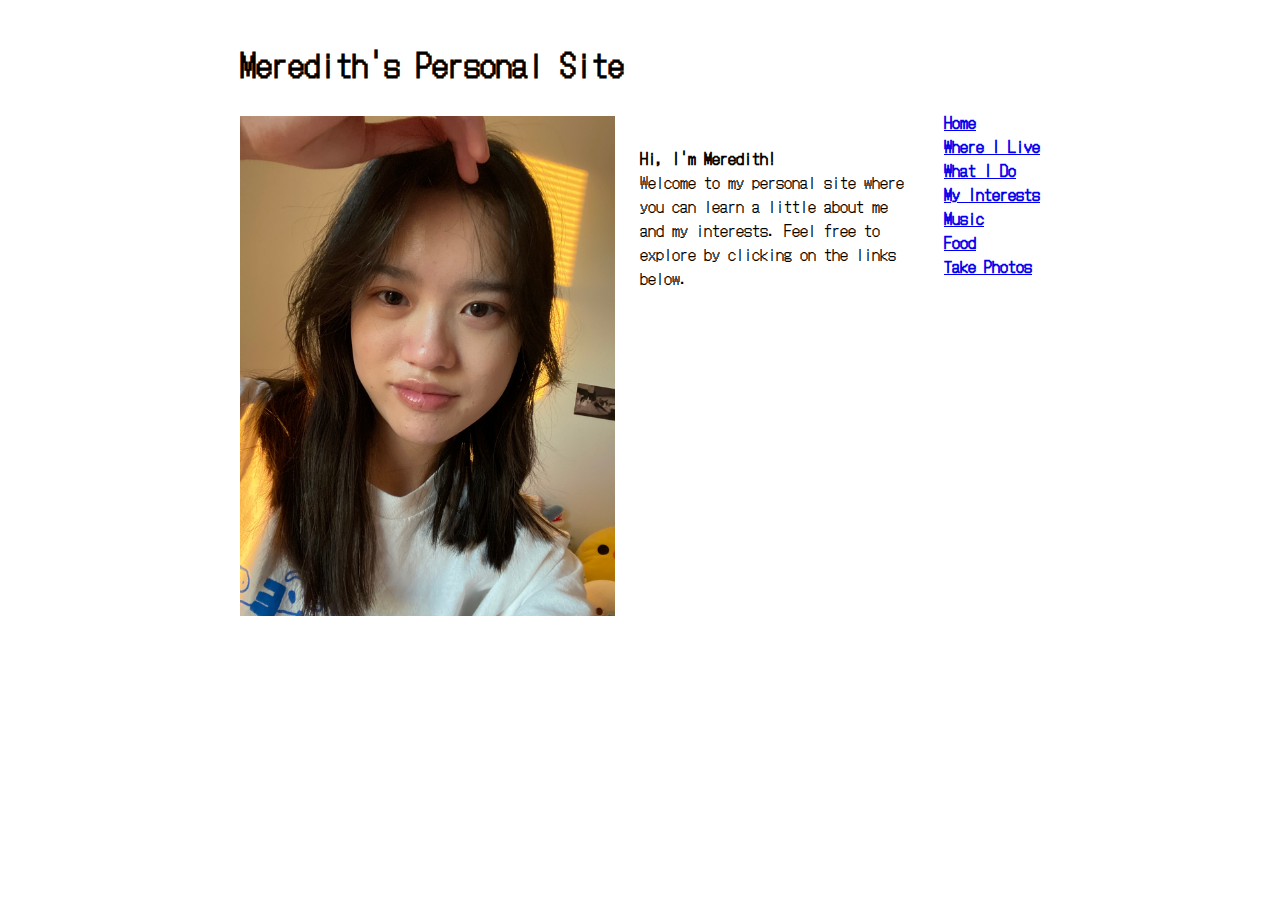
<file: index.html>
<!DOCTYPE html>
<html lang="en">
<head>
    <meta charset="UTF-8">
    <title>Meredith's Personal Site</title>
    <link href="styles.css" rel="stylesheet">
    <link rel="preconnect" href="https://fonts.googleapis.com">
    <link rel="preconnect" href="https://fonts.gstatic.com" crossorigin>
    <link href="https://fonts.googleapis.com/css2?family=DotGothic16&display=swap" rel="stylesheet">
</head>
<body>
    <nav>
        <ul>
            <li><a href="index.html">Home</a></li>
            <li><a href="where.html">Where I Live</a></li>
            <li><a href="work.html">What I Do</a></li>
            <li><a href="interests/index.html">My Interests</a>
                <ul>
                    <li><a href="interests/music.html">Music</a></li>
                    <li><a href="interests/food.html">Food</a></li>
                    <li><a href="interests/takephotos.html">Take Photos</a></li>
                </ul>
            </li>
        </ul>
    </nav>
    <h1>Meredith's Personal Site</h1>
    <div>
        <figure><p><img src="images/meredith.jpg" alt="my profile photo" width="375" height="500"></p></figure>
        <div><p><strong>Hi, I&apos;m Meredith!</strong> <br>
        Welcome to my personal site where you can learn a little about me and my interests. Feel free to explore by clicking on the links below.</p></div>
    </div>
    
</body>
</html>
</file>
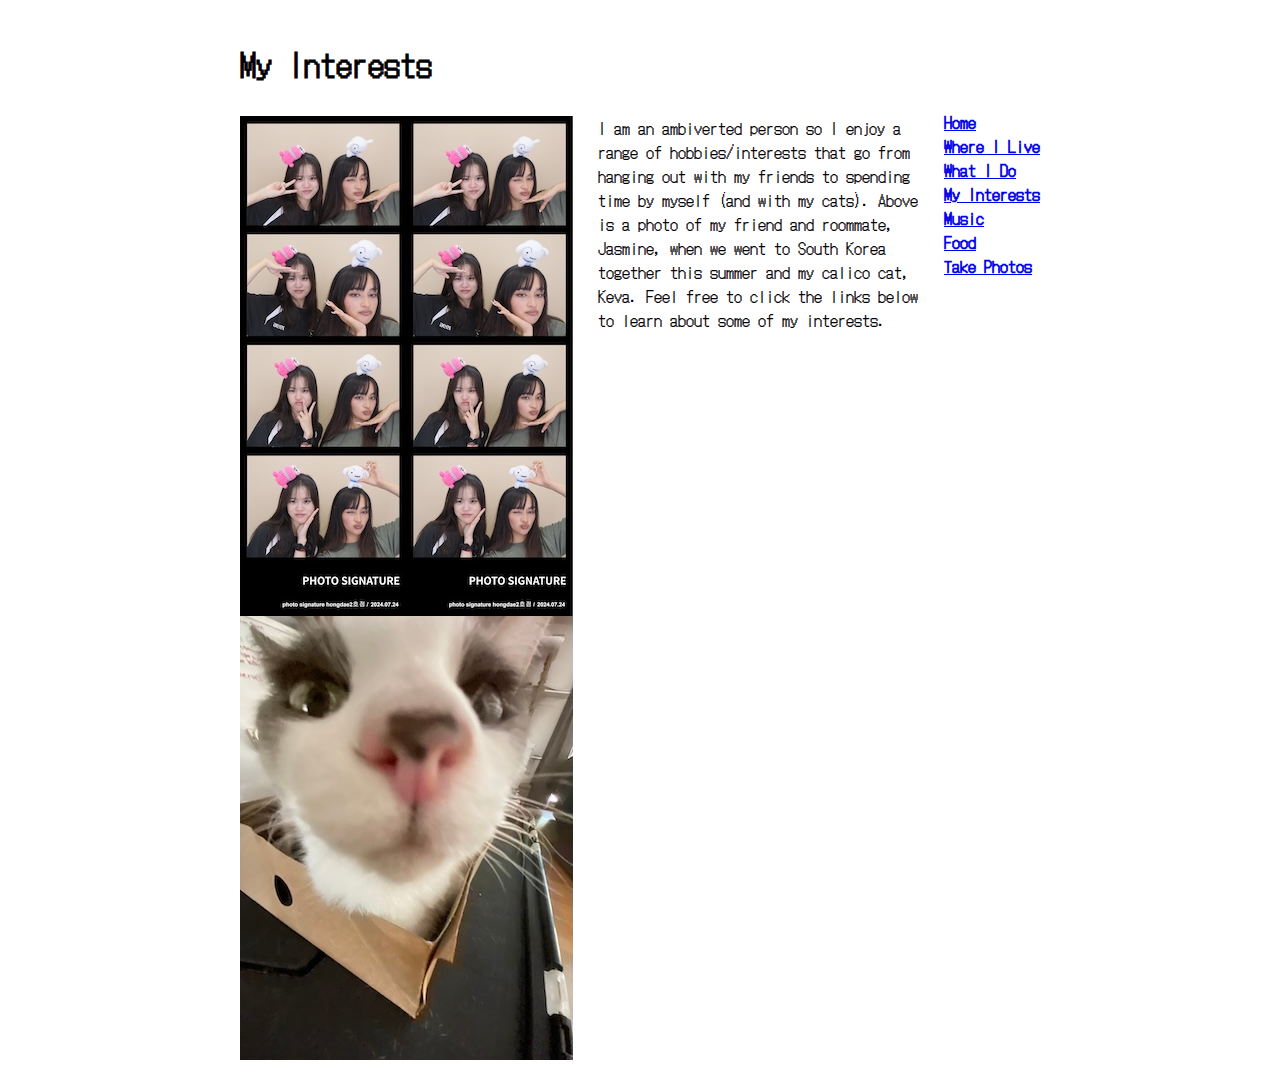
<file: interests/index.html>
<!DOCTYPE html>
<html lang="en">
<head>
    <meta charset="UTF-8">
    <title>My Interests</title>
    <link href="../styles.css" rel="stylesheet">
    <link rel="preconnect" href="https://fonts.googleapis.com">
    <link rel="preconnect" href="https://fonts.gstatic.com" crossorigin>
    <link href="https://fonts.googleapis.com/css2?family=DotGothic16&display=swap" rel="stylesheet">
</head>
<body>
    <nav>
        <ul>
            <li><a href="../index.html">Home</a></li>
            <li><a href="../where.html">Where I Live</a></li>
            <li><a href="../work.html">What I Do</a></li>
            <li><a href="index.html">My Interests</a>
                <ul>
                    <li><a href="music.html">Music</a></li>
                    <li><a href="food.html">Food</a></li>
                    <li><a href="takephotos.html">Take Photos</a></li>
                </ul>
            </li>
        </ul>
    </nav>
    <h1>My Interests</h1>
    <div>
        <p><img src="../images/jasmineandi.jpg" alt="a photo of jasmine and i" width="333" height="500">
            <img src="../images/keva.jpg" alt="my calico cat" width="333" height="444"></p>
        <p>I am an ambiverted person so I enjoy a range of hobbies/interests that go from hanging out with my friends to spending time by myself (and with my cats). Above is a photo of my friend and roommate, Jasmine, when we went to South Korea together this summer and my calico cat, Keva. Feel free to click the links below to learn about some of my interests.</p>
    </div>
</body>
</html>
</file>
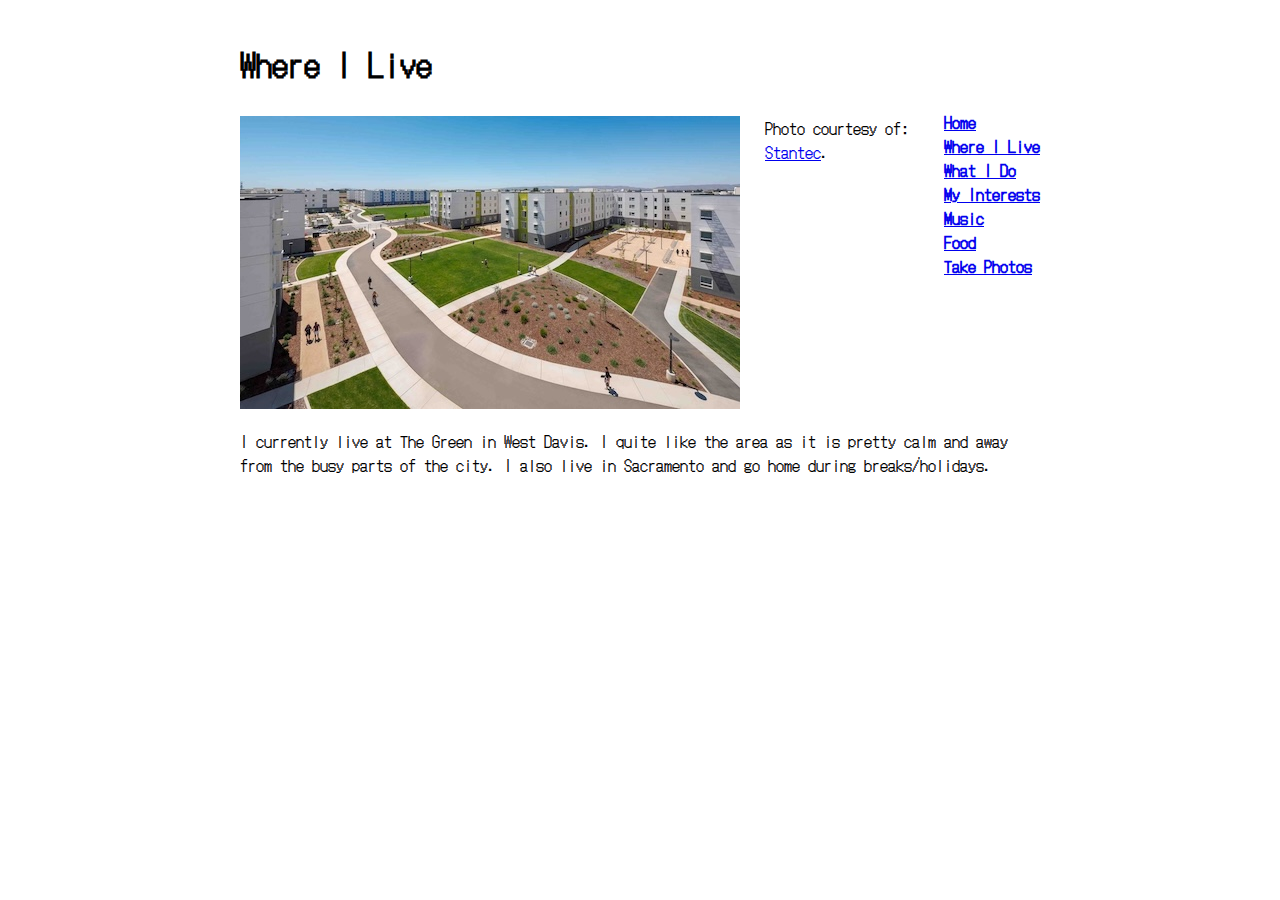
<file: where.html>
<!DOCTYPE html>
<html lang="en">
<head>
    <meta charset="UTF-8">
    <title>Where I Live</title>
    <link href="styles.css" rel="stylesheet">
    <link rel="preconnect" href="https://fonts.googleapis.com">
    <link rel="preconnect" href="https://fonts.gstatic.com" crossorigin>
    <link href="https://fonts.googleapis.com/css2?family=DotGothic16&display=swap" rel="stylesheet">
</head>
<body>
    <nav>
        <ul>
            <li><a href="index.html">Home</a></li>
            <li><a href="where.html">Where I Live</a></li>
            <li><a href="work.html">What I Do</a></li>
            <li><a href="interests/index.html">My Interests</a>
                <ul>
                    <li><a href="interests/music.html">Music</a></li>
                    <li><a href="interests/food.html">Food</a></li>
                    <li><a href="interests/takephotos.html">Take Photos</a></li>
                </ul>
            </li>
        </ul>
    </nav>
    <h1>Where I Live</h1>
    <div>
        <p><img src="images/thegreen-davis.jpg"></p>
        <p>Photo courtesy of: <a href="https://www.stantec.com/content/dam/stantec/images/projects/0115/uc-davis-student-housing-west-village-188043.jpg" alt="the green" width="500" height="293">Stantec</a>.</p>
    </div>
        <p>I currently live at The Green in West Davis. I quite like the area as it is pretty calm and away from the busy parts of the city. I also live in Sacramento and go home during breaks/holidays.</p>
</body>
</html>
</file>
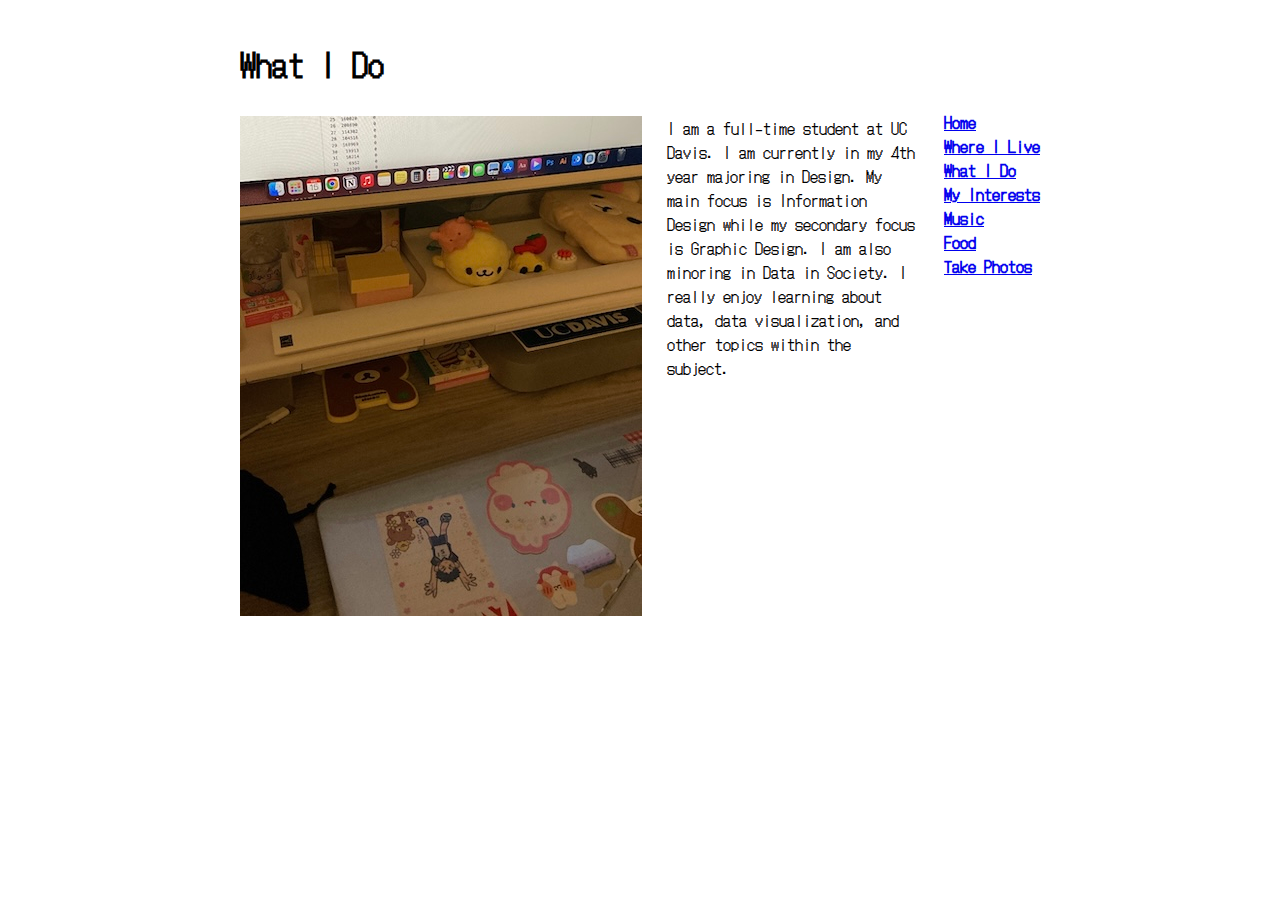
<file: work.html>
<!DOCTYPE html>
<html lang="en">
<head>
    <meta charset="UTF-8">
    <title>WHat I Do</title>
    <link href="styles.css" rel="stylesheet">
    <link rel="preconnect" href="https://fonts.googleapis.com">
    <link rel="preconnect" href="https://fonts.gstatic.com" crossorigin>
    <link href="https://fonts.googleapis.com/css2?family=DotGothic16&display=swap" rel="stylesheet">
</head>
<body>
    <nav>
        <ul>
            <li><a href="index.html">Home</a></li>
            <li><a href="where.html">Where I Live</a></li>
            <li><a href="work.html">What I Do</a></li>
            <li><a href="interests/index.html">My Interests</a>
                <ul>
                    <li><a href="interests/music.html">Music</a></li>
                    <li><a href="interests/food.html">Food</a></li>
                    <li><a href="interests/takephotos.html">Take Photos</a></li>
                </ul>
            </li>
        </ul>
    </nav>
    <h1>What I Do</h1>
    <div>
        <p><img src="images/whatido.jpg" alt="photo of my desk" width="402" height="500"></p>
        <p>I am a full-time student at UC Davis. I am currently in my 4th year majoring in Design. My main focus is Information Design while my secondary focus is Graphic Design. I am also minoring in Data in Society. I really enjoy learning about data, data visualization, and other topics within the subject.</p>
    </div>
</body>
</html>
</file>
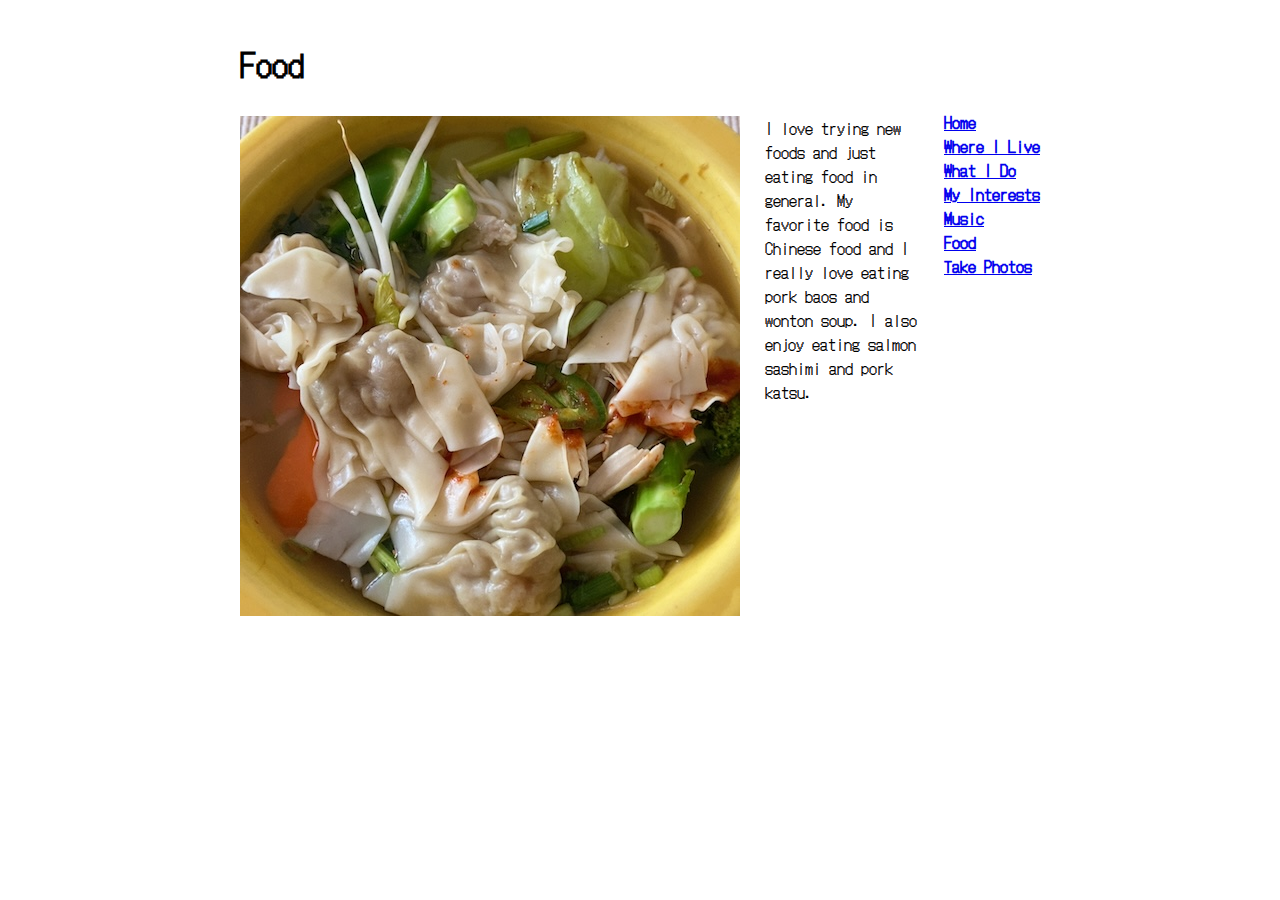
<file: interests/food.html>
<!DOCTYPE html>
<html lang="en">
<head>
    <meta charset="UTF-8">
    <title>Food</title>
    <link href="../styles.css" rel="stylesheet">
    <link rel="preconnect" href="https://fonts.googleapis.com">
    <link rel="preconnect" href="https://fonts.gstatic.com" crossorigin>
    <link href="https://fonts.googleapis.com/css2?family=DotGothic16&display=swap" rel="stylesheet">
</head>
<body>
    <nav>
        <ul>
            <li><a href="../index.html">Home</a></li>
            <li><a href="../where.html">Where I Live</a></li>
            <li><a href="../work.html">What I Do</a></li>
            <li><a href="index.html">My Interests</a>
                <ul>
                    <li><a href="music.html">Music</a></li>
                    <li><a href="food.html">Food</a></li>
                    <li><a href="takephotos.html">Take Photos</a></li>
                </ul>
            </li>
        </ul>
    </nav>
    <h1>Food</h1>
    <div>
        <p><img src="../images/wontonsoup.jpg" alt="wonton soup" width="500" height="500"></p>
        <p>	I love trying new foods and just eating food in general. My favorite food is Chinese food and I really 	love eating pork baos and wonton soup. I also enjoy eating salmon sashimi and pork katsu.</p>
    </div>
</body>
</html>
</file>
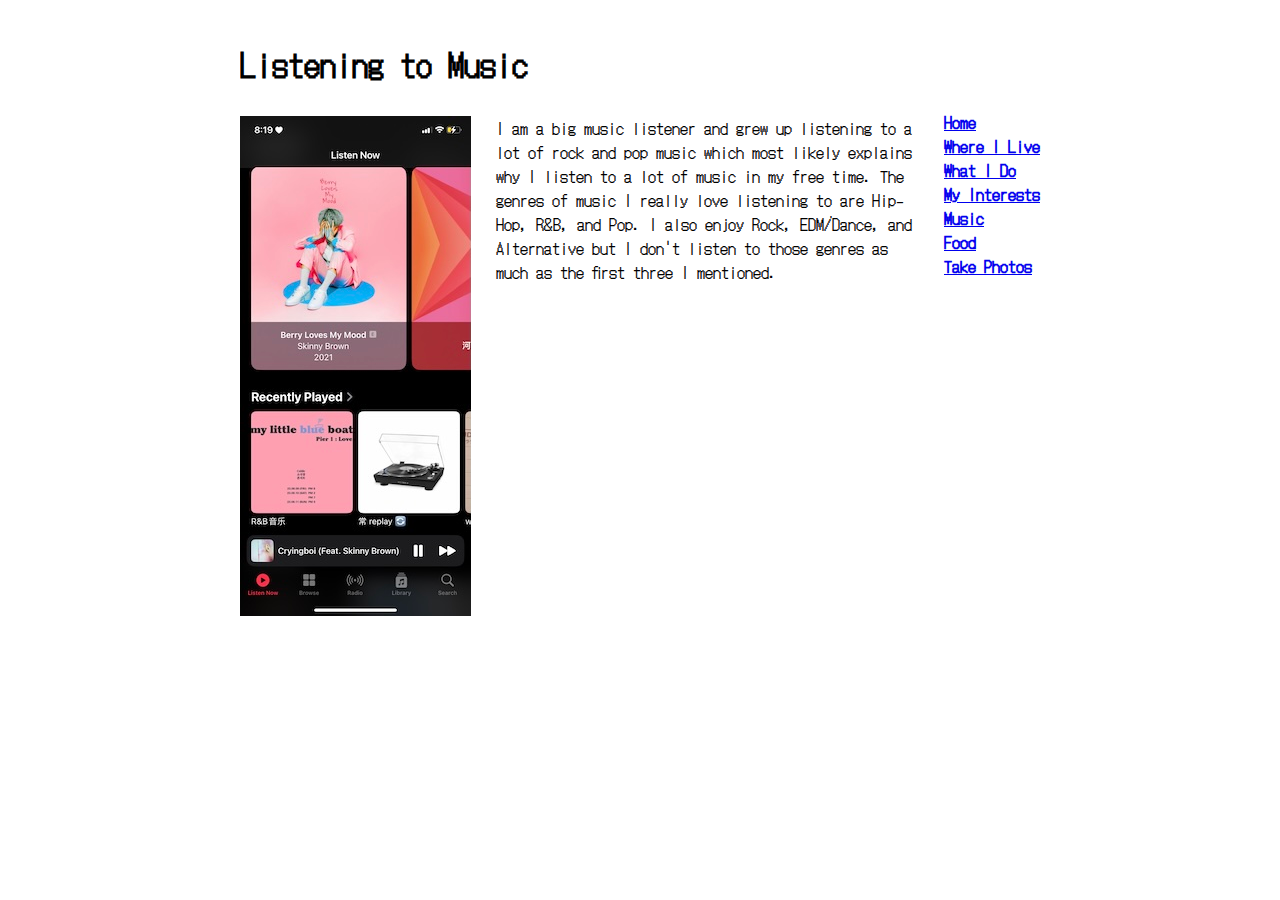
<file: interests/music.html>
<!DOCTYPE html>
<html lang="en">
<head>
    <meta charset="UTF-8">
    <title>Music</title>
    <link href="../styles.css" rel="stylesheet">
    <link rel="preconnect" href="https://fonts.googleapis.com">
    <link rel="preconnect" href="https://fonts.gstatic.com" crossorigin>
    <link href="https://fonts.googleapis.com/css2?family=DotGothic16&display=swap" rel="stylesheet">
</head>
<body>
    <nav>
        <ul>
            <li><a href="../index.html">Home</a></li>
            <li><a href="../where.html">Where I Live</a></li>
            <li><a href="../work.html">What I Do</a></li>
            <li><a href="index.html">My Interests</a>
                <ul>
                    <li><a href="music.html">Music</a></li>
                    <li><a href="food.html">Food</a></li>
                    <li><a href="takephotos.html">Take Photos</a></li>
                </ul>
            </li>
        </ul>
    </nav>
    <h1>Listening to Music</h1>
    <div>
        <p><img src="../images/music.jpg" alt="screenshot from my apple music" width="231" height="500"></p>
        <p>	I am a big music listener and grew up listening to a lot of rock and pop music which most likely 	explains why I listen to a lot of music in my free time.  The genres of music I really love listening to are Hip-Hop, R&B, and Pop. I also enjoy Rock, EDM/Dance, and Alternative but I don&apos;t listen to those genres as much as the first three I mentioned.</p>
    </div>
</body>
</html>
</file>
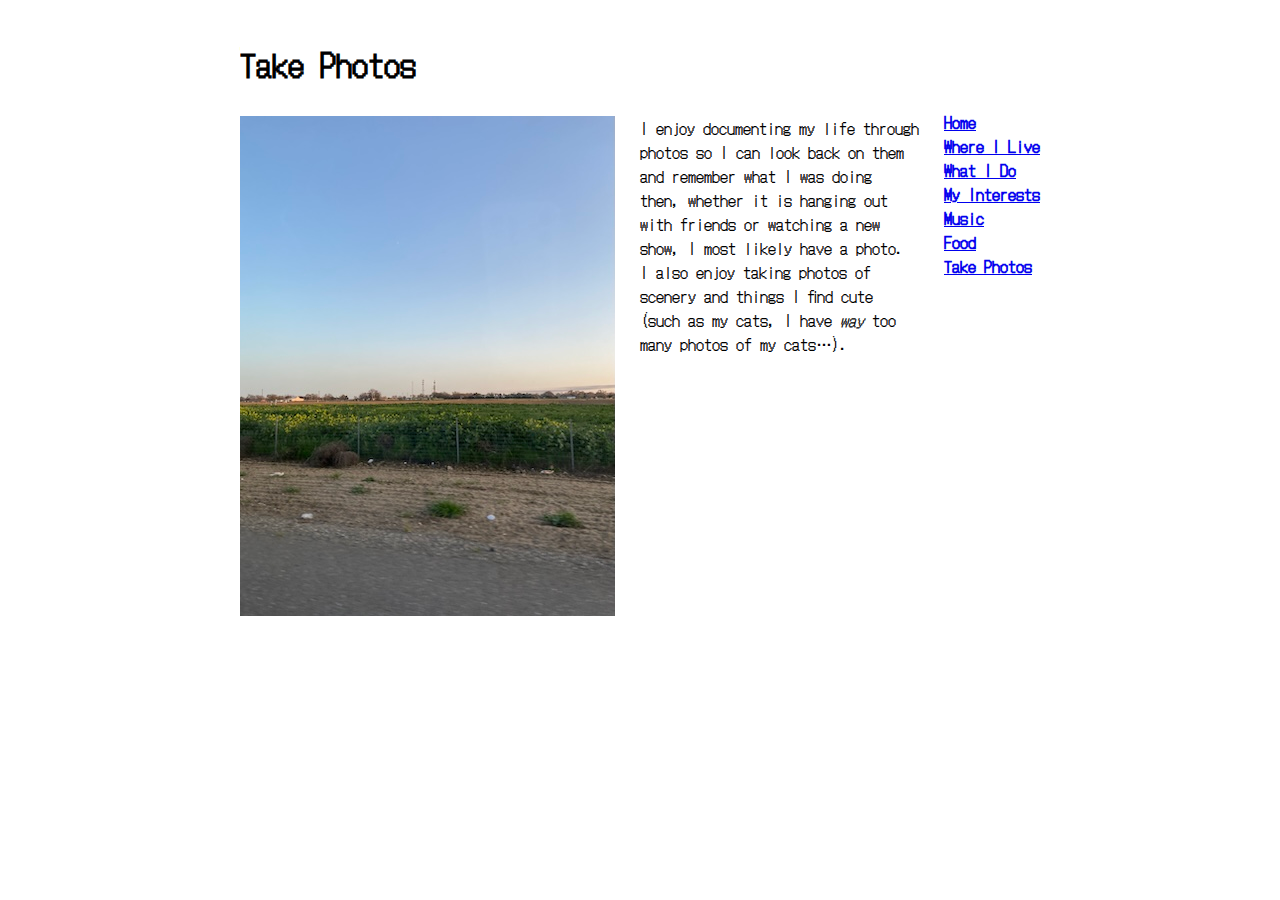
<file: interests/takephotos.html>
<!DOCTYPE html>
<html lang="en">
<head>
    <meta charset="UTF-8">
    <title>Take Photos</title>
    <link href="../styles.css" rel="stylesheet">
    <link rel="preconnect" href="https://fonts.googleapis.com">
    <link rel="preconnect" href="https://fonts.gstatic.com" crossorigin>
    <link href="https://fonts.googleapis.com/css2?family=DotGothic16&display=swap" rel="stylesheet">
</head>
<body>
    <nav>
        <ul>
            <li><a href="../index.html">Home</a></li>
            <li><a href="../where.html">Where I Live</a></li>
            <li><a href="../work.html">What I Do</a></li>
            <li><a href="index.html">My Interests</a>
                <ul>
                    <li><a href="music.html">Music</a></li>
                    <li><a href="food.html">Food</a></li>
                    <li><a href="takephotos.html">Take Photos</a></li>
                </ul>
            </li>
        </ul>
    </nav>
    <h1>Take Photos</h1>
    <div>
        <p><img src="../images/takingphotos.jpg" alt="photo of a green field with sunset in the background" width="375" height="500"></p>
        <p>	I enjoy documenting my life through photos so I can look back on them and remember what I was 	doing then, whether it is hanging out with friends or watching a new show, I most likely have a photo. I also enjoy taking photos of scenery and things I find cute &#40;such as my cats, I have <em>way</em> too many photos of my cats…&#41;.</p>
    </div>
</body>
</html>
</file>
<file: styles.css>
* {
    margin: 0;
    padding: 0;
}

.dotgothic16-regular {
    font-family: "DotGothic16", sans-serif;
    font-weight: 400;
    font-style: normal;
  }  

body {
    font-family: "DotGothic16", sans-serif;
    color: black;
    width: 800px;
    margin: auto;
    align-content: center;
}

body h1 {
    padding-top: 40px;
}

div {
    padding-top: 30px;
    display: flex;
    padding-right: 5px;
    padding-bottom: 20px;
}

body p img {
    flex: 2;
}

body img {
    padding-right: 25px;
    flex: 1;
}

img {
    display: block;
}

nav {
    margin-top: 110px;
    padding-left: 20px;
    float: right;
}

nav ul {
    list-style-type: none;
}

nav ul li a {
    display: block;
    font-weight: bold;
}

nav ul li a:hover {
    color: #d3212a;
}

a:visited {
    color: inherit;
  }
</file>
